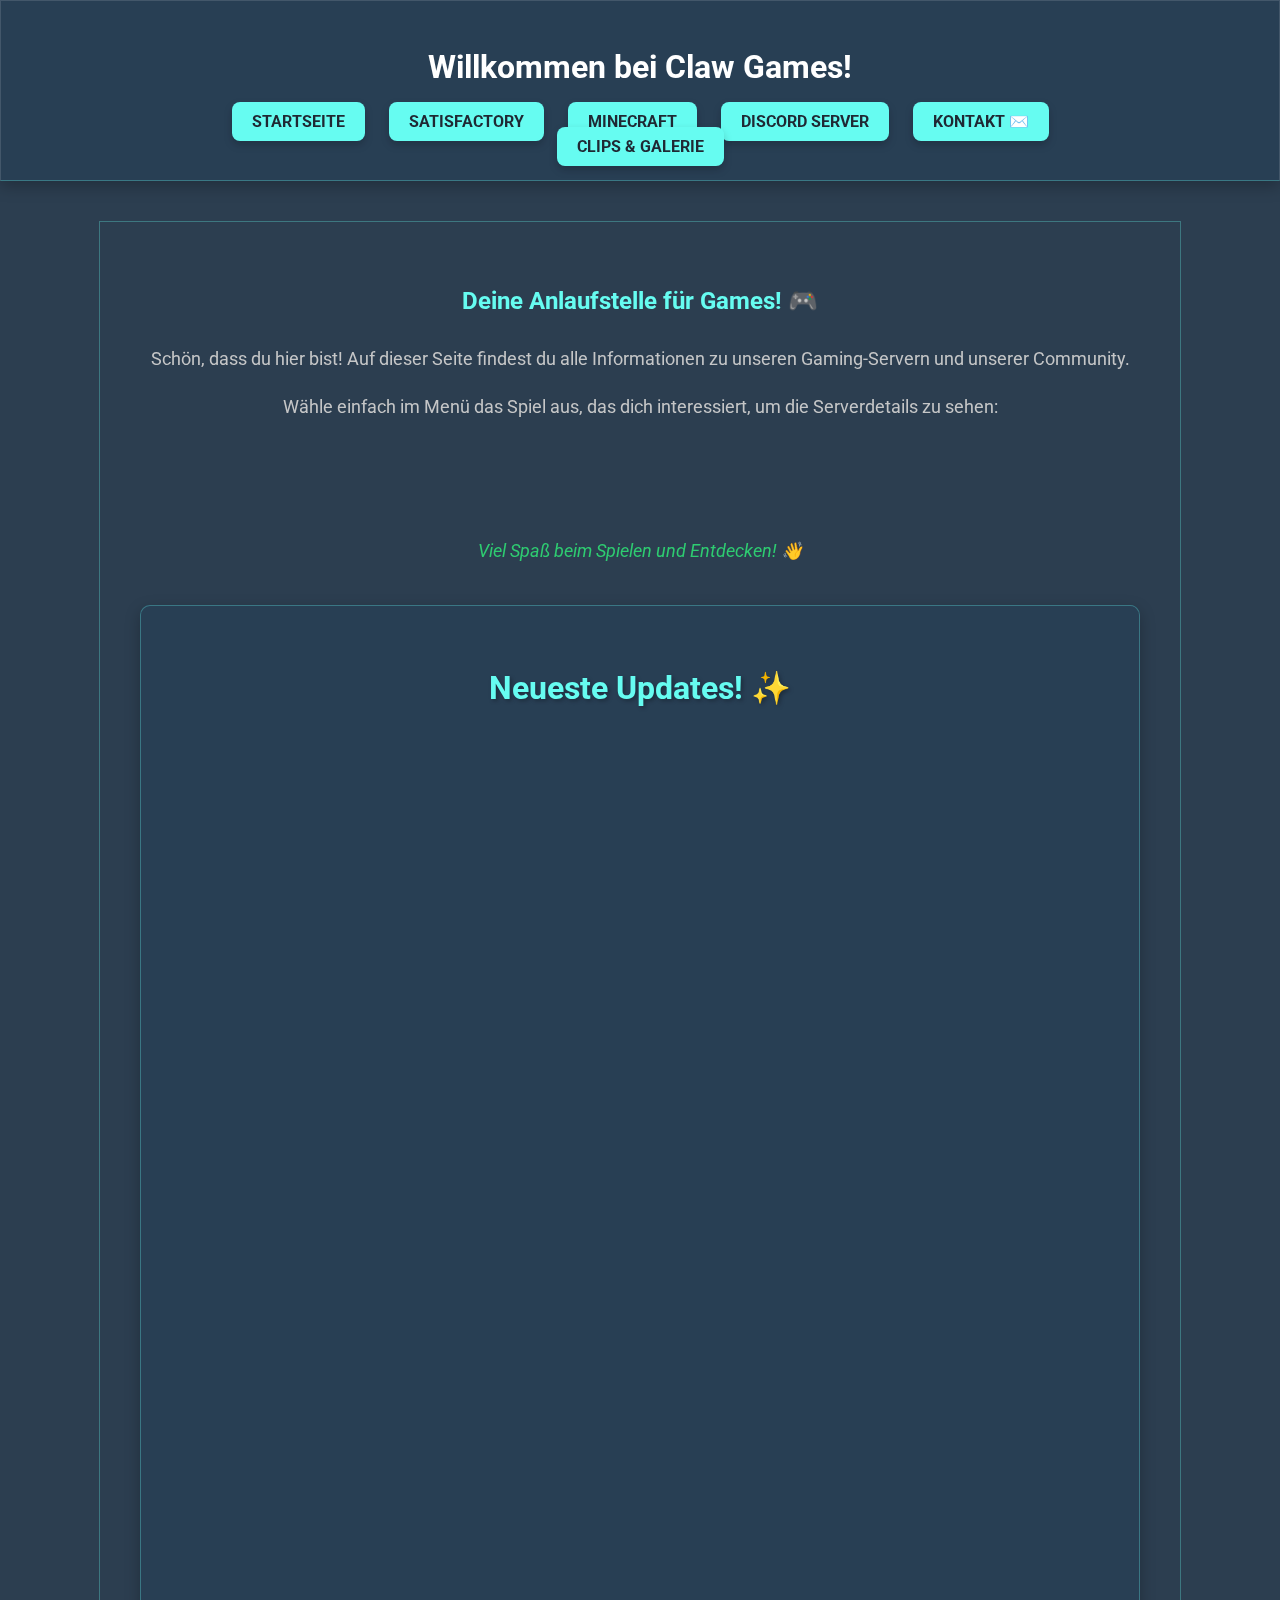
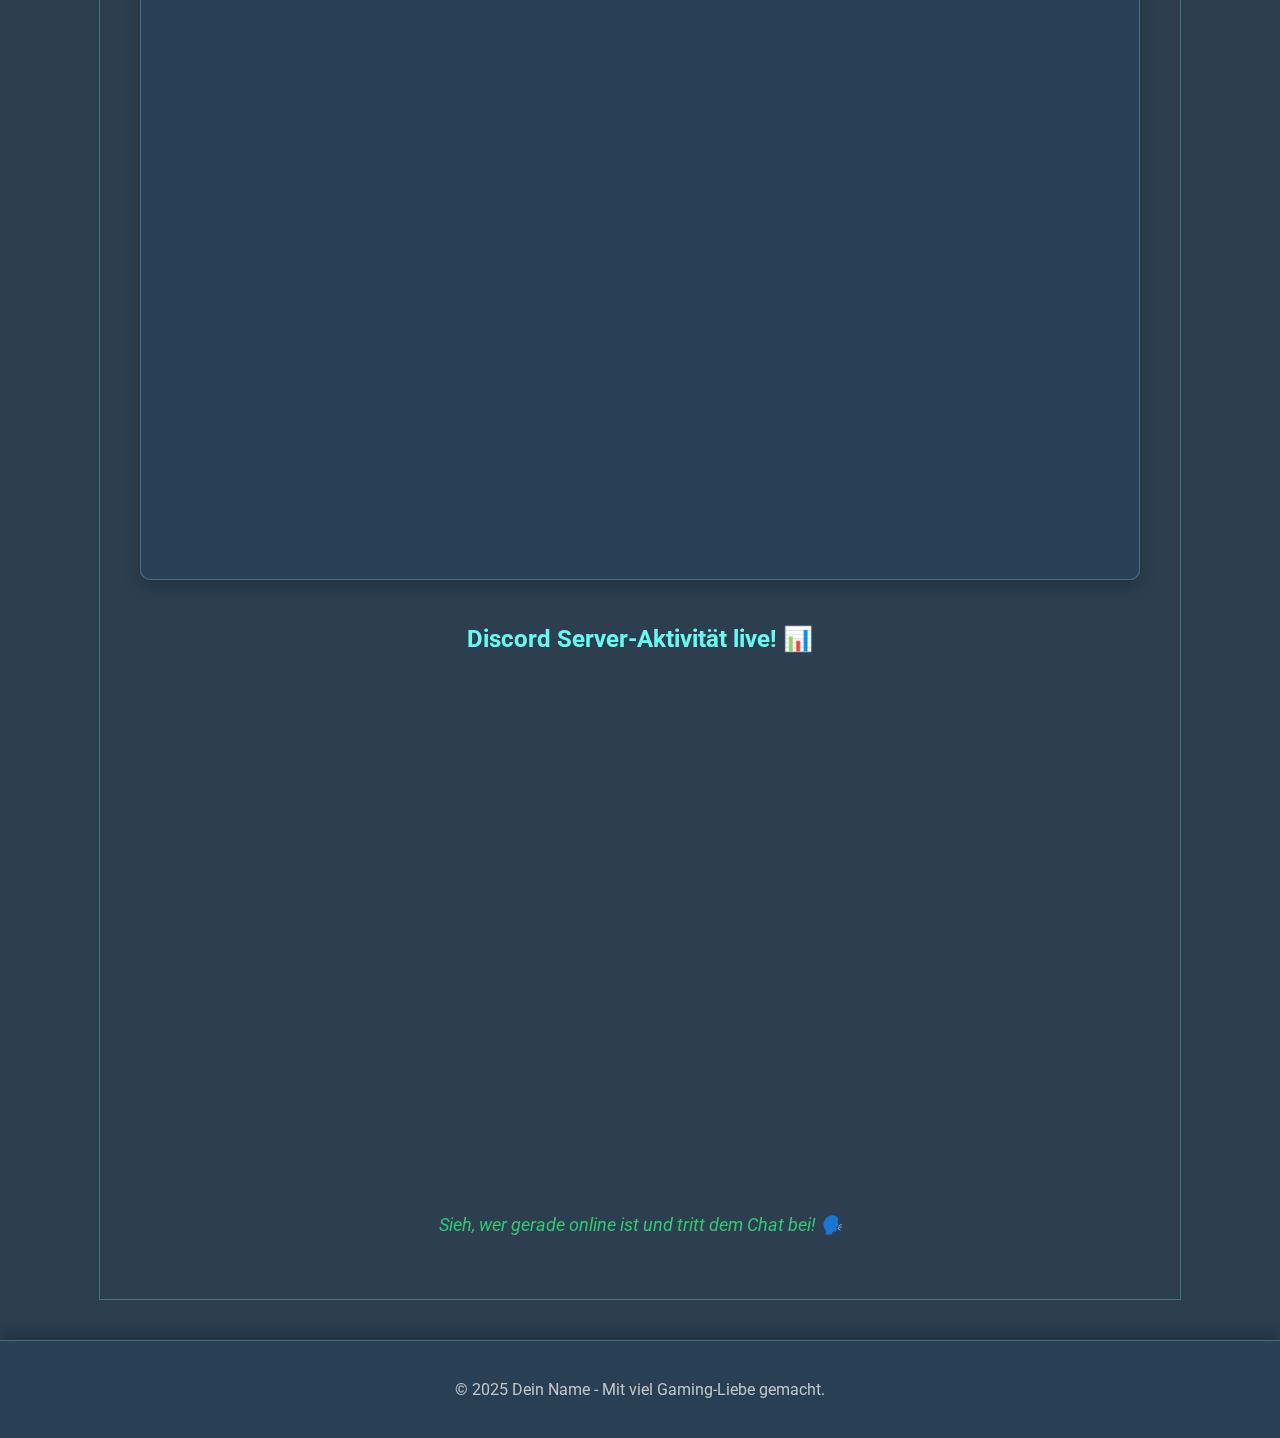
<file: index.html>
<!DOCTYPE html>
<html lang="de">
<head>
    <meta charset="UTF-8">
    <meta name="viewport" content="width=device-width, initial-scale=1.0">
    <title>Willkommen bei Claw Games!</title>
    <link rel="stylesheet" href="styles.css">
    <link href="https://fonts.googleapis.com/css2?family=Roboto:wght@400;700&display=swap" rel="stylesheet">
</head>
<body class="homepage">
    <div id="preloader">
        <div class="loader"></div>
    </div>
    <header>
        <div class="container">
            <h1>Willkommen bei Claw Games!</h1>
            <nav>
                <ul>
                    <li><a href="index.html">Startseite</a></li>
                    <li><a href="satisfactory.html">Satisfactory</a></li>
                    <li><a href="minecraft.html">Minecraft</a></li>
                    <li><a href="discord.html">Discord Server</a></li>
                    <li><a href="contact.html">Kontakt ✉️</a></li>
                    <li><a href="clips.html">Clips & Galerie</a></li>
                </ul>
            </nav>
        </div>
    </header>
    <main>
        <div class="container welcome-card">
            <h2>Deine Anlaufstelle für Games! 🎮</h2>
            <p>Schön, dass du hier bist! Auf dieser Seite findest du alle Informationen zu unseren Gaming-Servern und unserer Community.</p>
            <p>Wähle einfach im Menü das Spiel aus, das dich interessiert, um die Serverdetails zu sehen:</p>
            <div class="game-links">
                <a href="satisfactory.html" class="game-button satisfactory-button">Satisfactory 🏭</a>
                <a href="minecraft.html" class="game-button minecraft-button">Minecraft ⛏️</a>
                <a href="discord.html" class="game-button discord-button">Discord 💬</a>
            </div>
            <p class="cta">Viel Spaß beim Spielen und Entdecken! 👋</p>

            <section class="news-feed-card">
                <h2>Neueste Updates! ✨</h2>
                <div class="news-item">
                    <h3>All the Mods 10-3.0 ist da! 🎉</h3>
                    <p class="news-date">20. Mai 2025</p>
                    <p>Ein großes Update für All the Mods 10 ist verfügbar: **Version 3.0**! Hier sind die wichtigsten Änderungen:</p>
                    <h4>Detaillierte Änderungen:</h4>
                    <ul>
                        <li><strong>Star Automation Rework:</strong> Modern Industrialization (MI) ist jetzt für Star Automation erforderlich, da es konstante Probleme mit MMR Multiblocks gab. Einige High-End-Hatches und Controller haben ein Rezept zur Konvertierung zu MI. Beachte, dass die Multiblock-Strukturmuster nicht mehr die gleichen sind wie zuvor in MMR; platziere den MI-Controller und verwende den MI-Schlüssel, um das Muster anzuzeigen. Bestehende MMR-Multiblocks behalten ihre Rezepte, aber es können keine neuen MMR-Controller mehr erstellt werden.</li>
                    </ul>
                    <h4>Neu hinzugefügte Mods:</h4>
                    <ul>
                        <li>Ars Elemancy (1.3)</li>
                        <li>Silent's Gems (5.0.3)</li>
                        <li>Starbunclemania (1.4.0.0)</li>
                        <li>Transfer Labels (0.1.2)</li>
                    </ul>
                    <p>Die Neoforge-Version wurde auf **21.1.172** aktualisiert.</p>
                    <h4>Bekannte Probleme:</h4>
                    <ul>
                        <li>Falls das Spiel beim Interagieren mit Ars Lectern abstürzt, einfach das Lectern abbauen und neu platzieren.</li>
                    </ul>
                    <p style="font-weight: bold; color: orange;">WICHTIG: IMMER EIN BACKUP ERSTELLEN, BEVOR DU UPDATEST!</p>
                </div>
                <div class="news-item">
                    <h3>Server-Wartung abgeschlossen! ✅</h3>
                    <p class="news-date">28. Juni 2025</p>
                    <p>Die geplante Wartung unseres Minecraft-Servers ist erfolgreich abgeschlossen. Alles läuft wieder stabil! Viel Spaß beim Bauen!</p>
                </div>
                <div class="news-item">
                    <h3>Neues Modpack für Minecraft geplant! 📦</h3>
                    <p class="news-date">25. Juni 2025</p>
                    <p>Wir prüfen aktuell ein neues Modpack für unseren Minecraft-Server. Bleibt dran für weitere Infos!</p>
                </div>
                <div class="news-item">
                    <h3>Satisfactory Update 9 ist da! 🚀</h3>
                    <p class="news-date">20. Juni 2025</p>
                    <p>Das große Satisfactory Update 9 wurde veröffentlicht! Mehr Inhalte, mehr Fabrikwahnsinn!</p>
                </div>
                </section>
            <section class="discord-widget-container" style="text-align: center; margin-top: 40px;">
                <h2>Discord Server-Aktivität live! 📊</h2>
                <iframe src="https://discord.com/widget?id=1033415051601780766&theme=dark" width="350" height="500" allowtransparency="true" frameborder="0" sandbox="allow-popups allow-popups-to-escape-sandbox allow-same-origin allow-scripts"></iframe>
                <p class="cta" style="margin-top: 20px;">Sieh, wer gerade online ist und tritt dem Chat bei! 🗣️</p>
            </section>
        </div>
    </main>
    <footer>
        <div class="container">
            <p>&copy; 2025 Dein Name - Mit viel Gaming-Liebe gemacht.</p>
        </div>
    </footer>

    <script>
        // JavaScript für die schrumpfende Navigation
        window.addEventListener('scroll', function() {
            const header = document.querySelector('header');
            if (window.scrollY > 50) {
                header.classList.add('scrolled');
            } else {
                header.classList.remove('scrolled');
            }
        });

        // JavaScript zum Ausblenden des Preloaders
        window.addEventListener('load', function() {
            const preloader = document.getElementById('preloader');
            if (preloader) {
                preloader.classList.add('hidden');
            }
        });
    </script>
</body>
</html>
</file>
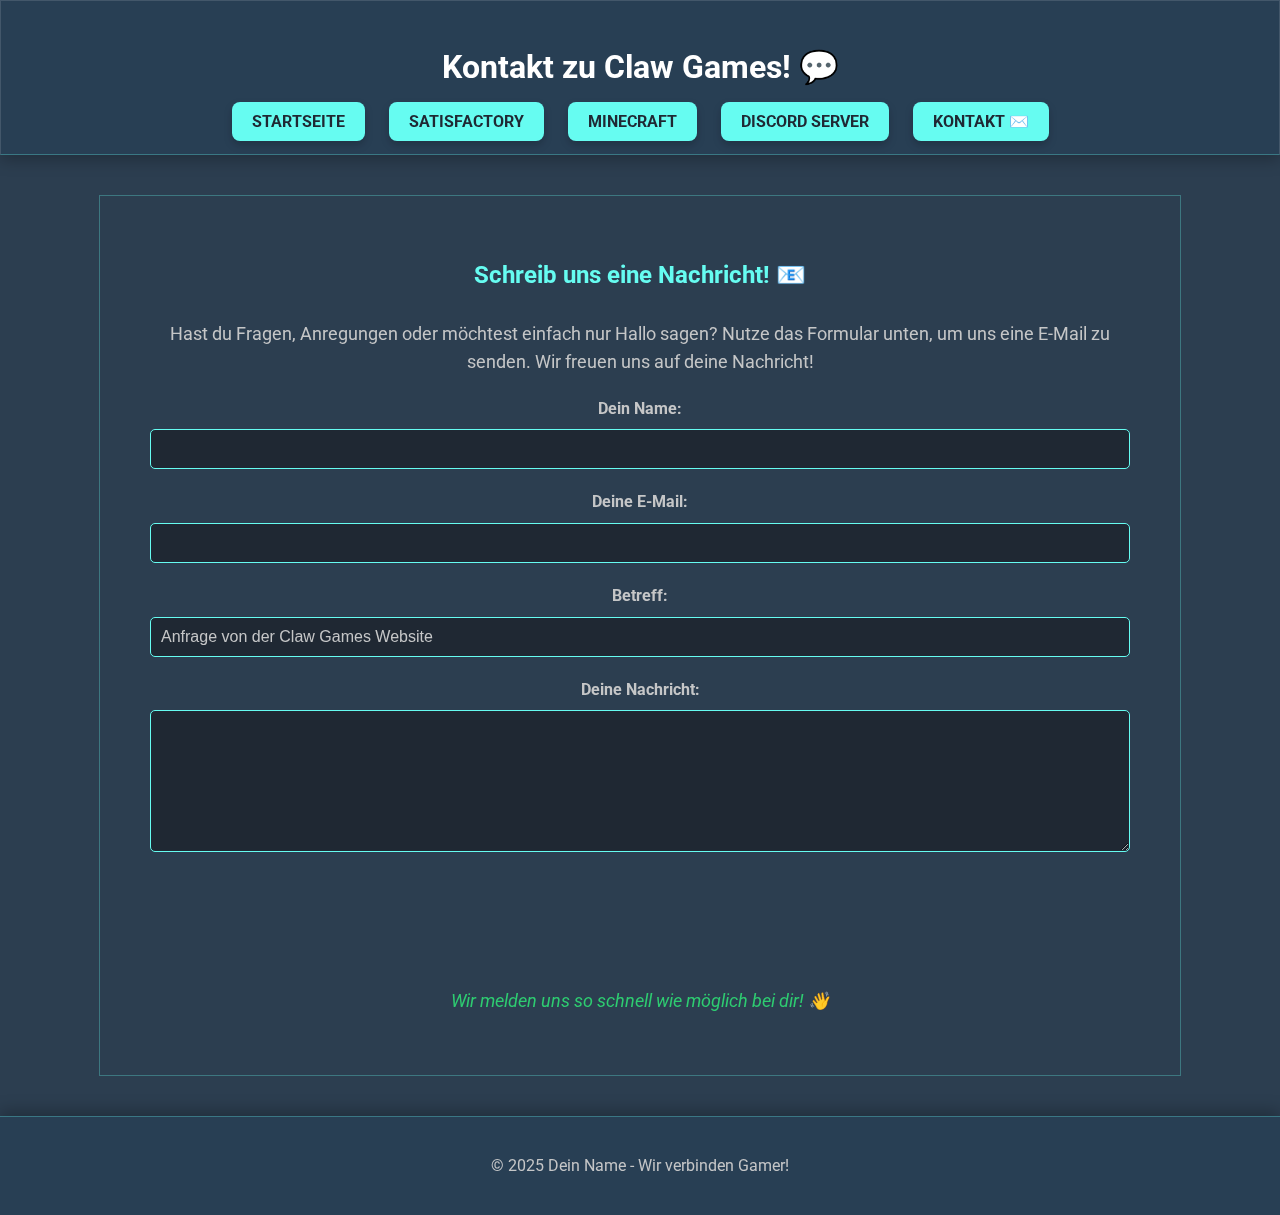
<file: contact.html>
<!DOCTYPE html>
<html lang="de">
<head>
    <meta charset="UTF-8">
    <meta name="viewport" content="width=device-width, initial-scale=1.0">
    <title>Kontakt - Claw Games</title>
    <link rel="stylesheet" href="styles.css">
    <link href="https://fonts.googleapis.com/css2?family=Roboto:wght@400;700&display=swap" rel="stylesheet">
</head>
<body class="homepage">
    <div id="preloader">
        <div class="loader"></div>
    </div>
    <header>
        <div class="container">
            <h1>Kontakt zu Claw Games! 💬</h1>
            <nav>
                <ul>
                    <li><a href="index.html">Startseite</a></li>
                    <li><a href="satisfactory.html">Satisfactory</a></li>
                    <li><a href="minecraft.html">Minecraft</a></li>
                    <li><a href="discord.html">Discord Server</a></li>
                    <li><a href="contact.html">Kontakt ✉️</a></li>
                </ul>
            </nav>
        </div>
    </header>
    <main>
        <div class="container welcome-card">
            <h2>Schreib uns eine Nachricht! 📧</h2>
            <p>Hast du Fragen, Anregungen oder möchtest einfach nur Hallo sagen? Nutze das Formular unten, um uns eine E-Mail zu senden. Wir freuen uns auf deine Nachricht!</p>

            <form id="contactForm" action="mailto:Chronixx.ghg@proton.me" method="post" enctype="text/plain">
                <div class="form-group">
                    <label for="name">Dein Name:</label>
                    <input type="text" id="name" name="name" required>
                </div>
                <div class="form-group">
                    <label for="email">Deine E-Mail:</label>
                    <input type="email" id="email" name="email" required>
                </div>
                <div class="form-group">
                    <label for="subject">Betreff:</label>
                    <input type="text" id="subject" name="subject" value="Anfrage von der Claw Games Website" required>
                </div>
                <div class="form-group">
                    <label for="message">Deine Nachricht:</label>
                    <textarea id="message" name="message" rows="8" required></textarea>
                </div>
                <button type="submit" class="game-button discord-button">Nachricht senden! 🚀</button>
            </form>

            <p class="cta">Wir melden uns so schnell wie möglich bei dir! 👋</p>
        </div>
    </main>
    <footer>
        <div class="container">
            <p>&copy; 2025 Dein Name - Wir verbinden Gamer!</p>
        </div>
    </footer>

    <script>
        // JavaScript für die schrumpfende Navigation
        window.addEventListener('scroll', function() {
            const header = document.querySelector('header');
            if (window.scrollY > 50) {
                header.classList.add('scrolled');
            } else {
                header.classList.remove('scrolled');
            }
        });

        // Optional: Bestätigungsnachricht, da es kein echtes Formular ist
        document.getElementById('contactForm').addEventListener('submit', function(event) {
            alert('Dein E-Mail-Programm wird geöffnet, um die Nachricht zu senden. Bitte bestätige dort den Versand!');
        });

        // JavaScript zum Ausblenden des Preloaders
        window.addEventListener('load', function() {
            const preloader = document.getElementById('preloader');
            if (preloader) {
                preloader.classList.add('hidden');
            }
        });
    </script>
</body>
</html>
</file>
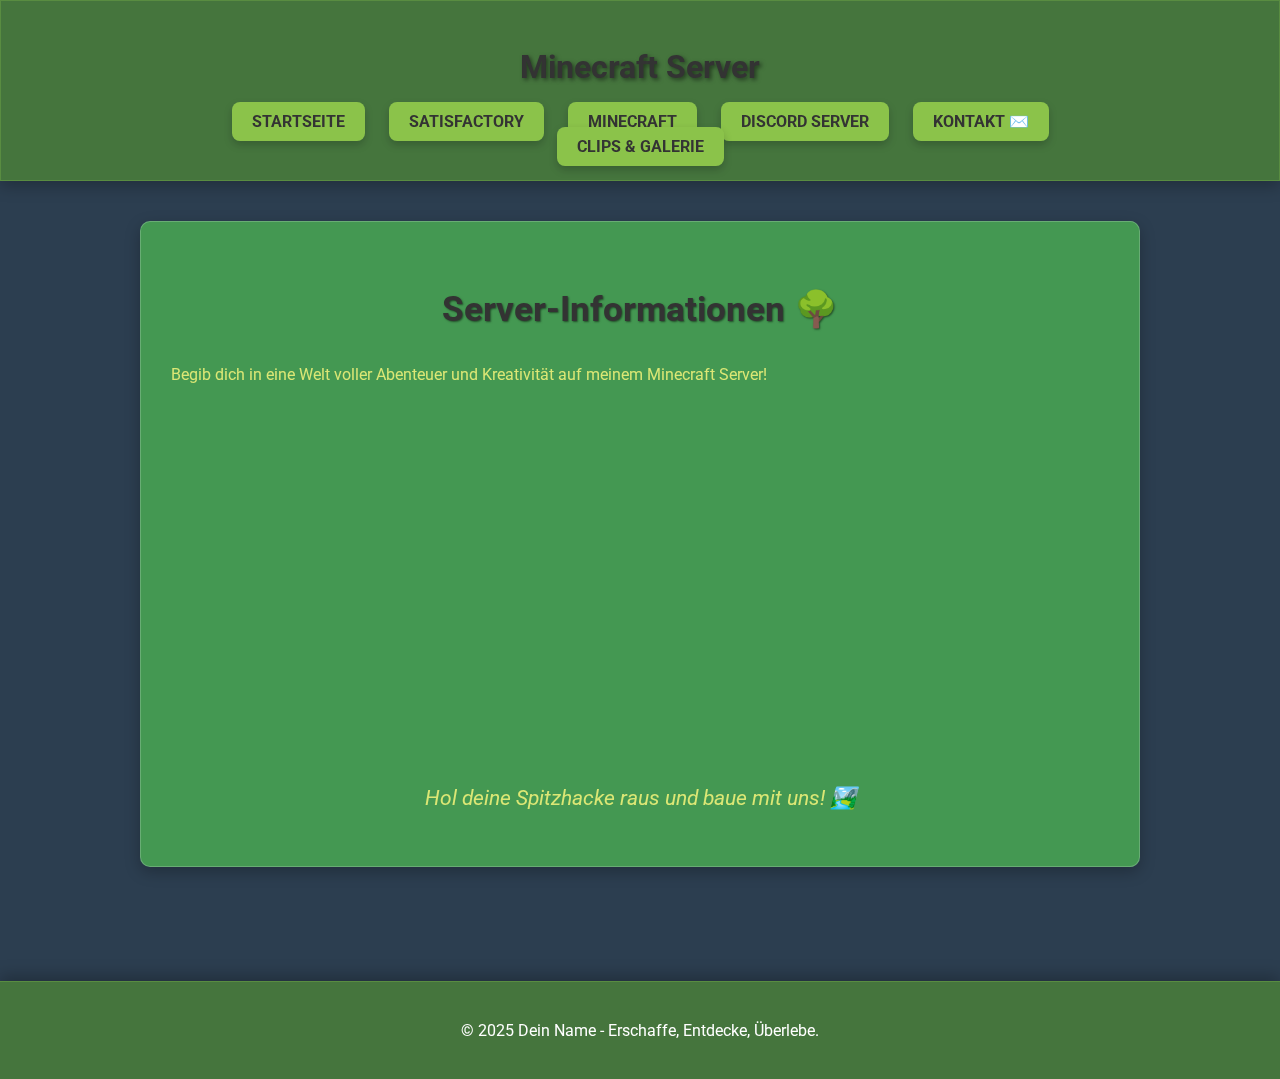
<file: minecraft.html>
<!DOCTYPE html>
<html lang="de">
<head>
    <meta charset="UTF-8">
    <meta name="viewport" content="width=device-width, initial-scale=1.0">
    <title>Minecraft Server - Baue deine Welt!</title>
    <link rel="stylesheet" href="styles.css">
    <link href="https://fonts.googleapis.com/css2?family=Roboto:wght@400;700&display=swap" rel="stylesheet">
</head>
<body class="minecraft">
    <div id="preloader">
        <div class="loader"></div>
    </div>
    <header>
        <div class="container">
            <h1>Minecraft Server</h1>
            <nav>
                <ul>
                    <li><a href="index.html">Startseite</a></li>
                    <li><a href="satisfactory.html">Satisfactory</a></li>
                    <li><a href="minecraft.html">Minecraft</a></li>
                    <li><a href="discord.html">Discord Server</a></li>
                    <li><a href="contact.html">Kontakt ✉️</a></li>
                    <li><a href="clips.html">Clips & Galerie</a></li>
                </ul>
            </nav>
        </div>
    </header>
    <main>
        <div class="container">
            <section class="server-info-card">
                <h2>Server-Informationen 🌳</h2>
                <p>Begib dich in eine Welt voller Abenteuer und Kreativität auf meinem Minecraft Server!</p>
                <ul>
                    <li><strong>Server-IP:</strong> <span class="info-value">claw-games.ddns.net</span></li>
                    <li><strong>Port:</strong> <span class="info-value">25565</span></li>
                    <li><strong>Modpack/Version:</strong> <span class="info-value">AllTheMods 10</span></li>
                    <li id="serverStatus">
                        <strong>Status:</strong>
                        <span id="onlineStatus" class="status-loading">Wird geladen...</span>
                    </li>
                    <li>
                        <strong>Spieler:</strong>
                        <span id="playerCount" class="status-loading">Wird geladen...</span>
                    </li>
                </ul>
                <p class="cta">Hol deine Spitzhacke raus und baue mit uns! 🏞️</p>
            </section>
        </div>
    </main>
    <footer>
        <div class="container">
            <p>&copy; 2025 Dein Name - Erschaffe, Entdecke, Überlebe.</p>
        </div>
    </footer>

    <script>
        // Funktion zum Abrufen und Anzeigen des Serverstatus
        async function fetchMinecraftServerStatus() {
            const serverAddress = "claw-games.ddns.net"; // Deine Server-IP
            const serverPort = "25565"; // Dein Server-Port (Standard ist 25565)
            const apiUrl = `https://api.mcstatus.io/v2/status/java/${serverAddress}:${serverPort}`;

            const onlineStatusElement = document.getElementById('onlineStatus');
            const playerCountElement = document.getElementById('playerCount');

            // Setze Ladezustand
            onlineStatusElement.textContent = 'Wird geladen...';
            onlineStatusElement.className = 'status-loading';
            playerCountElement.textContent = 'Wird geladen...';
            playerCountElement.className = 'status-loading';

            try {
                const response = await fetch(apiUrl); // API-Anfrage senden
                const data = await response.json(); // Antwort als JSON parsen

                if (data.online) {
                    // Server ist online
                    onlineStatusElement.textContent = 'Online ✅';
                    onlineStatusElement.className = 'status-online';
                    const onlinePlayers = data.players.online || 0;
                    const maxPlayers = data.players.max || 0;
                    playerCountElement.textContent = `${onlinePlayers} / ${maxPlayers}`;
                    playerCountElement.className = 'status-online';
                } else {
                    // Server ist offline
                    onlineStatusElement.textContent = 'Offline ❌';
                    onlineStatusElement.className = 'status-offline';
                    playerCountElement.textContent = 'N/A';
                    playerCountElement.className = 'status-offline';
                }
            } catch (error) {
                // Fehlerbehandlung
                console.error("Fehler beim Abrufen des Minecraft-Serverstatus:", error);
                onlineStatusElement.textContent = 'Fehler ⚠️';
                onlineStatusElement.className = 'status-error';
                playerCountElement.textContent = 'Fehler ⚠️';
                playerCountElement.className = 'status-error';
            }
        }

        // Rufe den Status beim Laden der Seite ab
        window.onload = fetchMinecraftServerStatus;

        // Optional: Aktualisiere den Status alle 60 Sekunden
        setInterval(fetchMinecraftServerStatus, 60000); // 60000 ms = 1 Minute


        // JavaScript für die schrumpfende Navigation
        window.addEventListener('scroll', function() {
            const header = document.querySelector('header');
            if (window.scrollY > 50) {
                header.classList.add('scrolled');
            } else {
                header.classList.remove('scrolled');
            }
        });

        // JavaScript zum Ausblenden des Preloaders
        window.addEventListener('load', function() {
            const preloader = document.getElementById('preloader');
            if (preloader) {
                preloader.classList.add('hidden');
            }
        });
    </script>
</body>
</html>
</file>
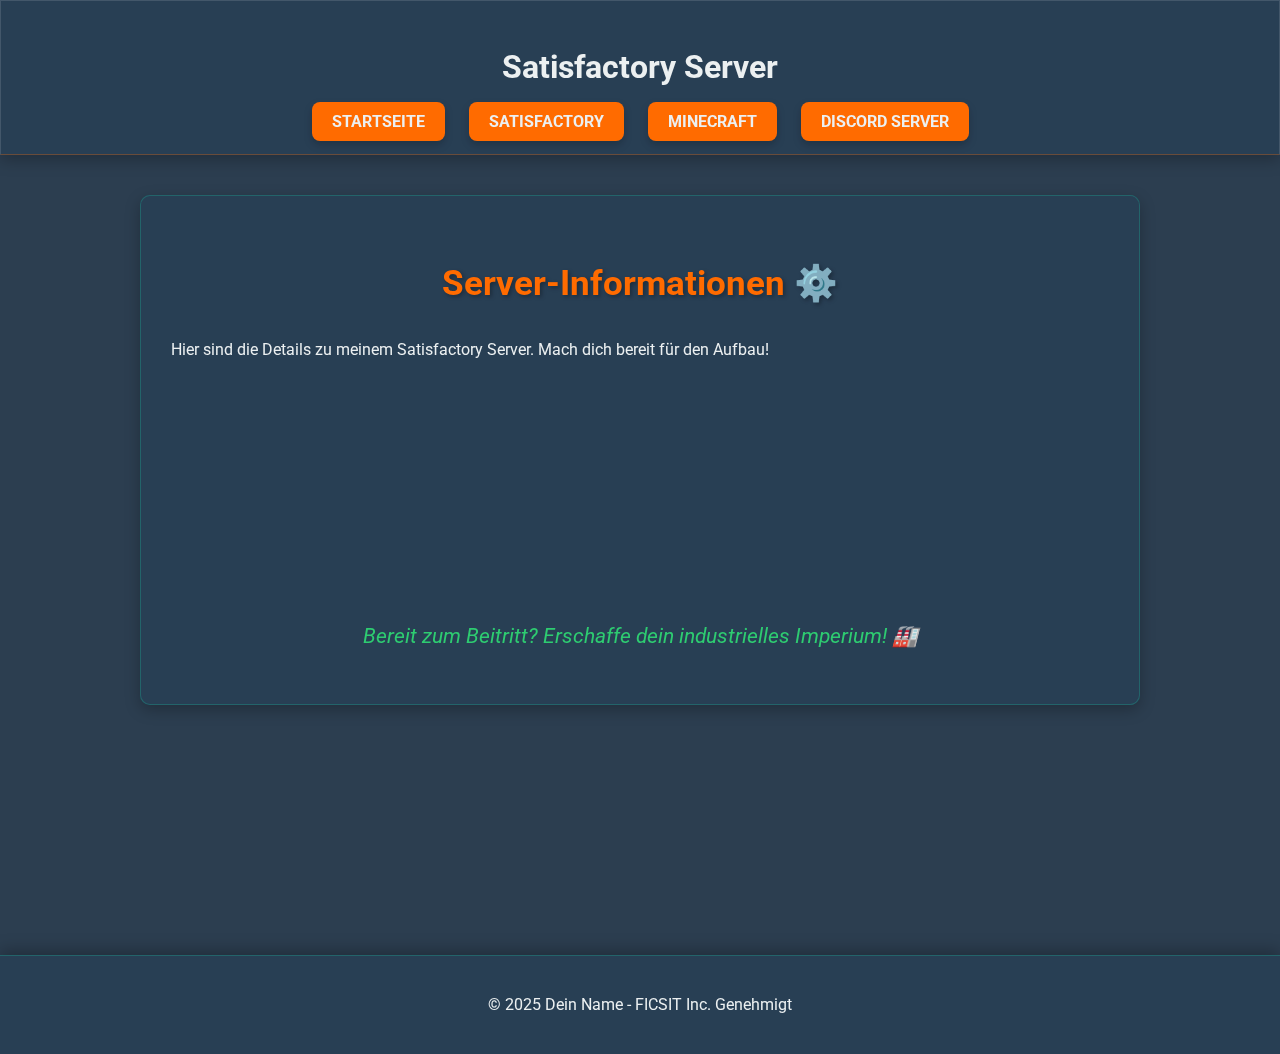
<file: satisfactory.html>
<!DOCTYPE html>
<html lang="de">
<head>
    <meta charset="UTF-8">
    <meta name="viewport" content="width=device-width, initial-scale=1.0">
    <title>Satisfactory Server - FICSIT Inc.</title>
    <link rel="stylesheet" href="styles.css">
    <link href="https://fonts.googleapis.com/css2?family=Roboto:wght@400;700&display=swap" rel="stylesheet">
</head>
<body class="satisfactory">
    <header>
        <div class="container">
            <h1>Satisfactory Server</h1>
            <nav>
                <ul>
                    <li><a href="index.html">Startseite</a></li>
                    <li><a href="satisfactory.html">Satisfactory</a></li> <li><a href="minecraft.html">Minecraft</a></li>
                    <li><a href="discord.html">Discord Server</a></li>
                </ul>
            </nav>
        </div>
    </header>
    <main>
        <div class="container">
            <section class="server-info-card">
                <h2>Server-Informationen ⚙️</h2>
                <p>Hier sind die Details zu meinem Satisfactory Server. Mach dich bereit für den Aufbau!</p>
                <ul>
                    <li><strong>Server-IP:</strong> <span class="info-value">claw-games.ddns.net</span></li>
                    <li><strong>Port:</strong> <span class="info-value">7777</span></li>
                    <li><strong>Spieleranzahl:</strong> <span class="info-value">[Maximale Spieleranzahl]</span></li>
                </ul>
                <p class="cta">Bereit zum Beitritt? Erschaffe dein industrielles Imperium! 🏭</p>
            </section>
        </div>
    </main>
    <footer>
        <div class="container">
            <p>&copy; 2025 Dein Name - FICSIT Inc. Genehmigt</p>
        </div>
    </footer>
</body>
</html>
</file>
<file: styles.css>
:root {
    /* FICSIT Farben (für Satisfactory) */
    --ficsit-orange: #FF6B00; /* Hauptakzentfarbe (FICSIT Orange) */
    --ficsit-dark: #2C3E50; /* Dunkles Blau/Grau für Hintergrund/Text */
    --ficsit-medium: #34495E; /* Etwas helleres Dunkelblau */
    --ficsit-light: #ECF0F1; /* Helles Grau für Text/Hintergrundelemente */
    --ficsit-green: #2ECC71; /* Akzentgrün für Erfolge/Links */
    --ficsit-border: #1ABC9C; /* Cyan-ähnlicher Rand für Elemente */

    /* Allgemeine Farben für die Startseite */
    --homepage-bg: #1F2833; /* Dunkler, neutraler Hintergrund */
    --homepage-accent: #66FCF1; /* Helle Akzentfarbe */
    --homepage-text: #C5C6C7; /* Heller Text */
    --homepage-card-bg: #2C3E50; /* Kartenhintergrund */
}

body {
    font-family: 'Roboto', Arial, sans-serif; /* Mit Fallback */
    margin: 0;
    padding: 0;
    background-color: var(--ficsit-dark); /* Standard-Hintergrund, wird überschrieben */
    color: var(--ficsit-light); /* Standard-Textfarbe, wird überschrieben */
    line-height: 1.6;
}

.container {
    max-width: 1000px; /* Maximale Breite des Inhalts */
    margin: 0 auto; /* Zentrierung */
    padding: 0 20px; /* Innenabstand an den Seiten */
}

header {
    background-color: var(--ficsit-medium); /* Standard-Header, wird überschrieben */
    color: var(--ficsit-light);
    padding: 20px 0;
    text-align: center;
    border-bottom: 3px solid var(--ficsit-orange); /* Standard-Akzentlinie, wird überschrieben */
    box-shadow: 0 5px 15px rgba(0, 0, 0, 0.3);

    /* Sticky Navigation Bar und Schrumpf-Effekt */
    position: sticky; /* Macht den Header "sticky" */
    top: 0; /* Bleibt oben am Bildschirm */
    z-index: 1000; /* Stellt sicher, dass er über anderen Inhalten liegt */
    transition: all 0.3s ease-in-out; /* Sanfter Übergang für alle Änderungen */

    /* Liquid Glass Optik */
    background-color: rgba(44, 62, 80, 0.7); /* Weniger undurchsichtig */
    backdrop-filter: blur(10px) saturate(180%); /* Der Magie-Effekt! */
    -webkit-backdrop-filter: blur(10px) saturate(180%); /* Für Safari */
    border: 1px solid rgba(255, 255, 255, 0.125); /* Leichter, heller Rand */
    box-shadow: 0 5px 15px rgba(0, 0, 0, 0.25); /* Sanfterer Schatten */
}

header.scrolled {
    padding: 10px 0; /* Weniger Padding beim Scrollen */
    font-size: 0.9em; /* Schriftgröße etwas kleiner */
    box-shadow: 0 2px 10px rgba(0, 0, 0, 0.4); /* Leichterer Schatten */
}

header h1 {
    display: flex;
    align-items: center;
    justify-content: center;
    margin-bottom: 15px;
    transition: font-size 0.3s ease-in-out, margin-bottom 0.3s ease-in-out;
}

header.scrolled h1 {
    font-size: 1.8em; /* Titel kleiner */
    margin-bottom: 5px;
}

/* Das Logo-CSS wurde entfernt */

nav ul {
    list-style-type: none;
    padding: 0;
    margin: 0;
}

nav ul li {
    display: inline-block;
    margin: 0 10px;
}

nav ul li a {
    color: var(--ficsit-light);
    text-decoration: none;
    padding: 10px 20px;
    border-radius: 8px;
    background-color: var(--ficsit-orange); /* Standard-Buttonfarbe, wird überschrieben */
    transition: background-color 0.3s ease, transform 0.3s ease, box-shadow 0.3s ease;
    box-shadow: 0 4px 8px rgba(0, 0, 0, 0.2);
    font-weight: bold;
    text-transform: uppercase;
}

header.scrolled nav ul li a {
    padding: 8px 15px; /* Buttons kleiner */
    font-size: 0.85em;
}

nav ul li a:hover {
    background-color: #E65A00; /* Dunkleres Orange beim Hover, wird überschrieben */
    transform: translateY(-3px);
    box-shadow: 0 6px 12px rgba(0, 0, 0, 0.3);
}

main {
    padding: 40px 0;
    min-height: calc(100vh - 180px); /* Damit der Footer unten bleibt */
}

.server-info-card {
    background-color: var(--ficsit-medium); /* Standard-Kartenhintergrund, wird überschrieben */
    padding: 30px;
    border-radius: 10px;
    box-shadow: 0 8px 20px rgba(0, 0, 0, 0.4);
    border: 2px solid var(--ficsit-border); /* Standard-Akzentrand, wird überschrieben */
    margin-bottom: 30px;
    /* Animation für die Karte beim Laden */
    animation: fadeInScale 0.8s ease-out forwards;

    /* Liquid Glass Optik */
    background-color: rgba(44, 62, 80, 0.7); /* Weniger undurchsichtig */
    backdrop-filter: blur(10px) saturate(180%); /* Der Magie-Effekt! */
    -webkit-backdrop-filter: blur(10px) saturate(180%); /* Für Safari */
    border: 1px solid rgba(255, 255, 255, 0.125); /* Leichter, heller Rand */
    box-shadow: 0 5px 15px rgba(0, 0, 0, 0.25); /* Sanfterer Schatten */
}

.server-info-card h2 {
    color: var(--ficsit-orange); /* Standard-Überschrift, wird überschrieben */
    text-align: center;
    margin-bottom: 25px;
    font-size: 2.2em;
    text-shadow: 2px 2px 4px rgba(0, 0, 0, 0.3);
}

.server-info-card ul {
    list-style-type: none;
    padding: 0;
    margin-bottom: 25px;
}

.server-info-card ul li {
    background-color: var(--ficsit-dark); /* Standard-Listeneintrag, wird überschrieben */
    padding: 15px 20px;
    margin-bottom: 10px;
    border-radius: 5px;
    border-left: 5px solid var(--ficsit-green); /* Standard-Akzentstreifen, wird überschrieben */
    display: flex;
    justify-content: space-between;
    align-items: center;
    font-size: 1.1em;
    /* Animation für Listeneinträge */
    opacity: 0;
    transform: translateY(10px);
    animation: slideInUp 0.5s ease-out forwards;

    /* Liquid Glass Optik */
    background-color: rgba(44, 62, 80, 0.5); /* Etwas transparenter als die Karte selbst */
    border-left: 5px solid rgba(46, 204, 113, 0.7); /* Akzentfarbe auch semi-transparent */
}

/* Verzögerung für jeden Listeneintrag */
.server-info-card ul li:nth-child(1) { animation-delay: 0.2s; }
.server-info-card ul li:nth-child(2) { animation-delay: 0.4s; }
.server-info-card ul li:nth-child(3) { animation-delay: 0.6s; }
.server-info-card ul li:nth-child(4) { animation-delay: 0.8s; }
.server-info-card ul li:nth-child(5) { animation-delay: 1.0s; }


.server-info-card ul li strong {
    color: var(--ficsit-light);
}

.info-value {
    color: var(--ficsit-orange); /* Standard-Wertefarbe, wird überschrieben */
    font-weight: bold;
    font-size: 1.2em;
}

.cta {
    text-align: center;
    margin-top: 30px;
    font-size: 1.3em;
    font-style: italic;
    color: var(--ficsit-green); /* Standard-CTA Farbe, wird überschrieben */
}

footer {
    text-align: center;
    padding: 20px 0;
    background-color: var(--ficsit-medium);
    color: var(--ficsit-light);
    border-top: 3px solid var(--ficsit-border); /* Standard-Akzentlinie, wird überschrieben */
    box-shadow: 0 -5px 15px rgba(0, 0, 0, 0.3);

    /* Liquid Glass Optik (ähnlich Header) */
    background-color: rgba(44, 62, 80, 0.7); /* Weniger undurchsichtig */
    backdrop-filter: blur(10px) saturate(180%);
    -webkit-backdrop-filter: blur(10px) saturate(180%);
    border-top: 1px solid rgba(255, 255, 255, 0.125);
    box-shadow: 0 -5px 15px rgba(0, 0, 0, 0.25);
}

/* --- Spezifische Stile nach Thema (durch body-Klasse aktiviert) --- */

/* --- News Feed Stile (für Startseite) --- */
.news-feed-card {
    background-color: var(--homepage-card-bg);
    border: 2px solid var(--homepage-accent);
    color: var(--homepage-text);
    padding: 30px;
    border-radius: 10px;
    box-shadow: 0 8px 20px rgba(0, 0, 0, 0.4);
    margin-top: 40px; /* Abstand zur oberen Sektion */
    /* Liquid Glass Optik */
    background-color: rgba(44, 62, 80, 0.7);
    backdrop-filter: blur(10px) saturate(180%);
    -webkit-backdrop-filter: blur(10px) saturate(180%);
    border: 1px solid rgba(102, 252, 241, 0.3);
    box-shadow: 0 5px 15px rgba(0, 0, 0, 0.25);
    animation: fadeInScale 0.8s ease-out forwards; /* Animation beim Laden */
    animation-delay: 1.2s; /* Später erscheinen lassen */
}

.news-feed-card h2 {
    color: var(--homepage-accent);
    text-align: center;
    margin-bottom: 30px;
    font-size: 2em;
    text-shadow: 2px 2px 4px rgba(0, 0, 0, 0.3);
}

.news-item {
    background-color: var(--homepage-bg); /* Dunklerer Hintergrund für einzelne News */
    padding: 20px;
    border-radius: 8px;
    margin-bottom: 20px;
    border-left: 5px solid var(--homepage-accent);
    box-shadow: 0 4px 10px rgba(0, 0, 0, 0.2);
    /* Liquid Glass Optik */
    background-color: rgba(31, 40, 51, 0.6); /* Weniger transparent als die Hauptkarte */
    border-left: 5px solid rgba(102, 252, 241, 0.7);
    animation: slideInUp 0.6s ease-out forwards; /* Animation für jeden News-Eintrag */
    opacity: 0;
    transform: translateY(20px);
}

/* Verzögerung für jeden News-Eintrag */
.news-item:nth-child(1) { animation-delay: 1.4s; }
.news-item:nth-child(2) { animation-delay: 1.6s; }
.news-item:nth-child(3) { animation-delay: 1.8s; }
.news-item:nth-child(4) { animation-delay: 2.0s; } /* Bei mehr Einträgen einfach weiterführen */

.news-item h3 {
    color: var(--homepage-accent);
    margin-top: 0;
    margin-bottom: 10px;
    font-size: 1.5em;
}

.news-item .news-date {
    font-size: 0.9em;
    color: #999; /* Etwas helleres Grau für das Datum */
    margin-bottom: 15px;
    font-style: italic;
}

.news-item p {
    margin-bottom: 0;
    line-height: 1.5;
}

.homepage body {
    background-color: var(--homepage-bg);
    color: var(--homepage-text);
}
.homepage header {
    background-color: var(--homepage-card-bg);
    border-bottom-color: var(--homepage-accent);
    color: #fff; /* Header-Text heller */
    /* Liquid Glass Optik */
    background-color: rgba(44, 62, 80, 0.7); /* Ähnlich wie oben, aber spezifischer */
    border-bottom: 1px solid rgba(102, 252, 241, 0.3);
}
.homepage nav ul li a {
    background-color: var(--homepage-accent);
    color: var(--homepage-bg); /* Dunkler Text auf hellem Button */
}
.homepage nav ul li a:hover {
    background-color: #4AD9E8; /* Etwas dunkler beim Hover */
}
.homepage .welcome-card {
    background-color: var(--homepage-card-bg);
    border: 2px solid var(--homepage-accent);
    color: var(--homepage-text);
    text-align: center; /* Inhalt zentrieren */
    padding: 40px;
    /* Animation für die Willkommenskarte */
    animation: fadeInScale 0.8s ease-out forwards;

    /* Liquid Glass Optik */
    background-color: rgba(44, 62, 80, 0.7); /* Ähnlich wie oben, aber spezifischer */
    border: 1px solid rgba(102, 252, 241, 0.3); /* Angepasster Rand für Homepage */
}
.homepage .welcome-card h2 {
    color: var(--homepage-accent);
    margin-bottom: 25px;
}
.homepage .welcome-card p {
    margin-bottom: 20px;
    font-size: 1.1em;
}
.homepage footer {
    background-color: var(--homepage-card-bg);
    border-top-color: var(--homepage-accent);
    color: var(--homepage-text);
    /* Liquid Glass Optik */
    background-color: rgba(44, 62, 80, 0.7);
    border-top: 1px solid rgba(102, 252, 241, 0.3);
}

.game-links {
    display: flex;
    justify-content: center;
    gap: 20px; /* Abstand zwischen den Buttons */
    margin-top: 30px;
    flex-wrap: wrap; /* Umbruch auf kleinen Bildschirmen */
}

.game-button {
    text-decoration: none;
    padding: 15px 30px;
    border-radius: 10px;
    font-weight: bold;
    text-transform: uppercase;
    transition: transform 0.3s ease, box-shadow 0.3s ease, background-color 0.3s ease; /* Übergang für alle Eigenschaften */
    box-shadow: 0 4px 8px rgba(0, 0, 0, 0.2);
    /* Animation für die Buttons beim Laden */
    opacity: 0;
    transform: translateY(20px);
    animation: slideInUp 0.6s ease-out forwards;
}

/* Verzögerung für jeden Game-Button */
.game-button:nth-child(1) { animation-delay: 0.5s; }
.game-button:nth-child(2) { animation-delay: 0.7s; }
.game-button:nth-child(3) { animation-delay: 0.9s; }


.game-button:hover {
    transform: translateY(-5px);
    box-shadow: 0 8px 16px rgba(0, 0, 0, 0.3);
}

/* Spezifische Button-Farben für die Startseite */
.satisfactory-button {
    background-color: var(--ficsit-orange);
    color: var(--ficsit-light);
}
.satisfactory-button:hover {
    background-color: #E65A00;
}

.minecraft-button {
    background-color: #8BC34A; /* Minecraft Grün */
    color: #333;
}
.minecraft-button:hover {
    background-color: #689F38;
}

.discord-button {
    background-color: #7289DA; /* Discord Blau */
    color: #fff;
}
.discord-button:hover {
    background-color: #5865F2;
}


/* Satisfactory-Stile (jetzt speziell für satisfactory.html) */
.satisfactory body {
    background-color: var(--ficsit-dark);
    color: var(--ficsit-light);
}
.satisfactory header {
    background-color: var(--ficsit-medium);
    border-bottom-color: var(--ficsit-orange);
    /* Liquid Glass Optik */
    background-color: rgba(44, 62, 80, 0.7);
    border-bottom: 1px solid rgba(255, 107, 0, 0.3);
}
.satisfactory nav ul li a {
    background-color: var(--ficsit-orange);
}
.satisfactory nav ul li a:hover {
    background-color: #E65A00;
}
.satisfactory .server-info-card {
    background-color: var(--ficsit-medium);
    border-color: var(--ficsit-border);
    /* Liquid Glass Optik */
    background-color: rgba(44, 62, 80, 0.7);
    border: 1px solid rgba(26, 188, 156, 0.3);
}
.satisfactory .server-info-card h2 {
    color: var(--ficsit-orange);
}
.satisfactory .server-info-card ul li {
    background-color: var(--ficsit-dark);
    border-left-color: var(--ficsit-green);
    /* Liquid Glass Optik */
    background-color: rgba(44, 62, 80, 0.5);
    border-left: 5px solid rgba(46, 204, 113, 0.7);
}
.satisfactory .info-value {
    color: var(--ficsit-orange);
}
.satisfactory .cta {
    color: var(--ficsit-green);
}
.satisfactory footer {
    background-color: var(--ficsit-medium);
    border-top-color: var(--ficsit-border);
    /* Liquid Glass Optik */
    background-color: rgba(44, 62, 80, 0.7);
    border-top: 1px solid rgba(26, 188, 156, 0.3);
}

/* Minecraft-Stile */
.minecraft body {
    background-color: #A9D65B; /* Grüner Wiesen-Hintergrund */
    color: #333; /* Standardtextfarbe dunkler für besseren Kontrast */
}
.minecraft header, .minecraft footer {
    background-color: #558B2F; /* Dunkelgrün */
    border-color: #8BC34A; /* Hellgrün */
    color: #fff;
    /* Liquid Glass Optik */
    background-color: rgba(85, 139, 47, 0.7);
    border-color: rgba(139, 195, 74, 0.3);
}
.minecraft nav ul li a {
    background-color: #8BC34A; /* Minecraft Grün für Buttons */
    color: #333;
}
.minecraft nav ul li a:hover {
    background-color: #689F38; /* Dunkleres Grün beim Hover */
}
.minecraft .server-info-card {
    /* Hier wird der Hintergrund der Karte dunkler für besseren Kontrast */
    background-color: #4CAF50; /* Klassisches Minecraft-Grün, dunkler als vorher */
    border-color: #388E3C; /* Dunklerer Rand */
    color: #fff; /* Text auf der Karte wird weiß */
    /* Liquid Glass Optik */
    background-color: rgba(76, 175, 80, 0.8); /* Etwas dunkler, damit es sich vom Body abhebt */
    backdrop-filter: blur(8px) saturate(150%); /* Leicht angepasster Blur */
    -webkit-backdrop-filter: blur(8px) saturate(150%);
    border: 1px solid rgba(255, 255, 255, 0.2); /* Hellerer, subtilerer Rand */
}
.minecraft .server-info-card h2 {
    color: #333; /* Überschrift auf der Karte dunkel, um sich vom neuen helleren Kartentext abzuheben */
    text-shadow: 1px 1px 2px rgba(0,0,0,0.5); /* Leichter Schatten für Lesbarkeit */
}
/* Fließtext auf der Karte (Begib dich in eine Welt voller Abenteuer...) */
.minecraft .server-info-card p {
    color: #DCE775; /* Ein helleres Grün/Gelb für den Einführungstext */
}
.minecraft .server-info-card ul li {
    /* Listeneinträge dunkler */
    background-color: #689F38; /* Dunkleres Grün für Listeneinträge */
    border-left-color: #388E3C; /* Passender dunklerer Akzentstreifen */
    color: #fff; /* Text in Listeneinträgen weiß */
    /* Liquid Glass Optik */
    background-color: rgba(104, 159, 56, 0.6); /* Etwas transparenter, dunkler */
    border-left-color: rgba(56, 142, 60, 0.8);
}
.minecraft .server-info-card ul li strong {
    color: #DCE775; /* Label-Text in Listeneinträgen in hellem Gelbgrün */
}
.minecraft .info-value {
    color: #DCE775; /* Werte (IP, Port) in hellem Gelbgrün */
    font-weight: bold;
}
.minecraft .cta {
    color: #DCE775; /* CTA Text auch in hellem Gelbgrün */
}

/* Anpassung für die Haupt-Überschrift des Headers auf der Minecraft-Seite */
.minecraft header h1 {
    color: #333; /* Macht die Überschrift im Header dunkel */
    text-shadow: 2px 2px 4px rgba(0, 0, 0, 0.5); /* Optional: leichter Schatten für bessere Sichtbarkeit */
}

/* Discord-Stile */
.discord body {
    background-color: #36393F; /* Discord Dunkelgrau */
    color: #DCDDDE;
}
.discord header, .discord footer {
    background-color: #5865F2; /* Discord Blau */
    border-color: #7289DA; /* Helleres Discord Blau */
    color: #fff;
    /* Liquid Glass Optik */
    background-color: rgba(54, 57, 63, 0.7);
    border-color: rgba(88, 101, 242, 0.3);
}
.discord nav ul li a {
    background-color: #7289DA; /* Discord Blau für Buttons */
    color: #fff;
}
.discord nav ul li a:hover {
    background-color: #6A7FD4; /* Dunkleres Blau beim Hover */
}
.discord .server-info-card {
    background-color: #424549; /* Discord Mittelgrau für Karten */
    border-color: #5865F2;
    color: #DCDDDE;
    /* Liquid Glass Optik */
    background-color: rgba(54, 57, 63, 0.7);
    border-color: rgba(88, 101, 242, 0.3);
}
.discord .server-info-card h2 {
    color: #5865F2; /* Discord Blau für Überschrift */
}
.discord .server-info-card ul li {
    background-color: #4F545C; /* Discord etwas helleres Grau für Listeneinträge */
    border-left-color: #7289DA; /* Helleres Discord Blau */
    color: #DCDDDE;
    /* Liquid Glass Optik */
    background-color: rgba(79, 84, 92, 0.5);
    border-left-color: rgba(114, 137, 218, 0.7);
}
.discord .server-info-card ul li strong {
    color: #DCDDDE;
}
.discord .info-value {
    color: #7289DA; /* Akzentfarbe Blau */
}
.discord .cta {
    color: #7289DA;
}

/* --- Neue Stile für den Serverstatus --- */
.status-loading {
    color: #FFC107; /* Gelb für Ladezustand */
    font-weight: bold;
}

.status-online {
    color: #4CAF50; /* Grün für Online */
    font-weight: bold;
}

.status-offline {
    color: #F44336; /* Rot für Offline */
    font-weight: bold;
}

.status-error {
    color: #FF9800; /* Orange für Fehler */
    font-weight: bold;
}

/* --- Keyframe-Animationen --- */
@keyframes fadeInScale {
    from {
        opacity: 0;
        transform: scale(0.95);
    }
    to {
        opacity: 1;
        transform: scale(1);
    }
}

@keyframes slideInUp {
    from {
        opacity: 0;
        transform: translateY(20px);
    }
    to {
        opacity: 1;
        transform: translateY(0);
    }
}

/* --- Formular Stile (für Kontaktseite) --- */
.form-group {
    margin-bottom: 20px;
}

.form-group label {
    display: block; /* Label über dem Feld */
    margin-bottom: 8px;
    font-weight: bold;
    color: var(--homepage-text); /* Passt zur Startseite */
}

.form-group input[type="text"],
.form-group input[type="email"],
.form-group textarea {
    width: calc(100% - 20px); /* 100% Breite minus Padding */
    padding: 10px;
    border: 1px solid var(--homepage-accent); /* Akzentfarbe für den Rand */
    border-radius: 5px;
    background-color: var(--homepage-bg); /* Dunklerer Hintergrund für Input-Felder */
    color: var(--homepage-text); /* Heller Text in den Feldern */
    font-size: 1em;
    box-sizing: border-box; /* Padding wird in die Breite eingerechnet */
    transition: border-color 0.3s ease, box-shadow 0.3s ease;
}

.form-group input[type="text"]:focus,
.form-group input[type="email"]:focus,
.form-group textarea:focus {
    outline: none;
    border-color: #66FCF1; /* Heller beim Fokus */
    box-shadow: 0 0 8px rgba(102, 252, 241, 0.5);
}

.form-group textarea {
    resize: vertical; /* Nur vertikal größenverstellbar */
}

/* Button-Stil existiert schon (game-button discord-button) */
button[type="submit"] {
    width: 100%; /* Button über die volle Breite */
    padding: 15px 0; /* Mehr Padding vertikal */
    margin-top: 20px;
    font-size: 1.2em;
    cursor: pointer;
}

/* --- Responsive Design Anpassungen --- */

/* Für Bildschirme bis 768px Breite (typisch für Tablets im Hochformat und kleinere Bildschirme) */
@media (max-width: 768px) {
    .container {
        padding: 0 15px; /* Etwas weniger Padding an den Seiten für mehr Platz */
    }

    header h1 {
        font-size: 1.8em; /* Überschrift im Header etwas kleiner */
        margin-bottom: 10px;
    }

    header.scrolled h1 {
        font-size: 1.5em; /* Geschrumpfte Überschrift noch kleiner */
    }

    nav ul {
        display: flex; /* Flexbox für Navigationspunkte */
        flex-wrap: wrap; /* Erlaubt das Umbrechen der Links in die nächste Zeile */
        justify-content: center; /* Zentriert die Links */
        gap: 10px; /* Abstand zwischen den Links */
    }

    nav ul li {
        margin: 0; /* Entfernt den seitlichen Margin der Listenelemente */
    }

    nav ul li a {
        padding: 8px 15px; /* Kleinere Buttons in der Navigation */
        font-size: 0.9em;
    }

    .server-info-card,
    .welcome-card,
    .news-feed-card {
        padding: 20px; /* Weniger Innenabstand bei den Karten */
    }

    .server-info-card h2,
    .welcome-card h2,
    .news-feed-card h2 {
        font-size: 1.8em; /* Karten-Überschriften kleiner */
        margin-bottom: 20px;
    }

    .server-info-card ul li {
        flex-direction: column; /* Elemente in Listeneinträgen untereinander anordnen */
        align-items: flex-start; /* Links ausrichten */
        padding: 10px 15px;
        font-size: 1em;
    }

    .server-info-card ul li strong {
        margin-bottom: 5px; /* Abstand zwischen Label und Wert */
    }

    .info-value {
        font-size: 1.1em; /* Wertegröße anpassen */
    }

    .cta {
        font-size: 1.1em; /* CTA-Text etwas kleiner */
    }

    .game-links {
        flex-direction: column; /* Game-Buttons untereinander anordnen */
        gap: 15px;
    }

    .game-button {
        width: 100%; /* Buttons volle Breite */
        padding: 12px 20px; /* Padding anpassen */
        font-size: 1em;
    }

    /* Formular Anpassungen */
    .form-group input[type="text"],
    .form-group input[type="email"],
    .form-group textarea,
    button[type="submit"] {
        width: 100%; /* Volle Breite für Formularfelder und Button */
        padding: 12px;
    }
}

/* Für Bildschirme bis 480px Breite (typisch für Smartphones) */
@media (max-width: 480px) {
    header h1 {
        font-size: 1.5em; /* Überschrift im Header noch kleiner */
    }
    header.scrolled h1 {
        font-size: 1.2em; /* Geschrumpfte Überschrift sehr klein */
    }

    nav ul li a {
        padding: 6px 10px; /* Navigation Buttons noch kleiner */
        font-size: 0.8em;
    }

    .server-info-card h2,
    .welcome-card h2,
    .news-feed-card h2 {
        font-size: 1.5em; /* Karten-Überschriften noch kleiner */
    }

    .news-item h3 {
        font-size: 1.2em; /* News-Überschriften kleiner */
    }

    .news-item .news-date,
    .news-item p {
        font-size: 0.9em; /* News-Text kleiner */
    }

    .cta {
        font-size: 1em; /* CTA-Text noch kleiner */
    }
}

/* --- Preloader Stile --- */
#preloader {
    position: fixed;
    top: 0;
    left: 0;
    width: 100%;
    height: 100%;
    background-color: var(--ficsit-dark); /* Hintergrundfarbe des Preloaders */
    z-index: 9999; /* Stellt sicher, dass er über allem liegt */
    display: flex;
    justify-content: center;
    align-items: center;
    opacity: 1;
    visibility: visible;
    transition: opacity 0.5s ease, visibility 0.5s ease; /* Sanftes Ausblenden */
}

#preloader.hidden {
    opacity: 0;
    visibility: hidden;
}

.loader {
    border: 8px solid var(--ficsit-medium); /* Hellerer Teil des Kreises */
    border-top: 8px solid var(--ficsit-orange); /* Der drehende Teil */
    border-radius: 50%;
    width: 60px;
    height: 60px;
    animation: spin 1s linear infinite; /* Animationsname, Dauer, Timing, Wiederholung */
}

@keyframes spin {
    0% { transform: rotate(0deg); }
    100% { transform: rotate(360deg); }
}
</file>
